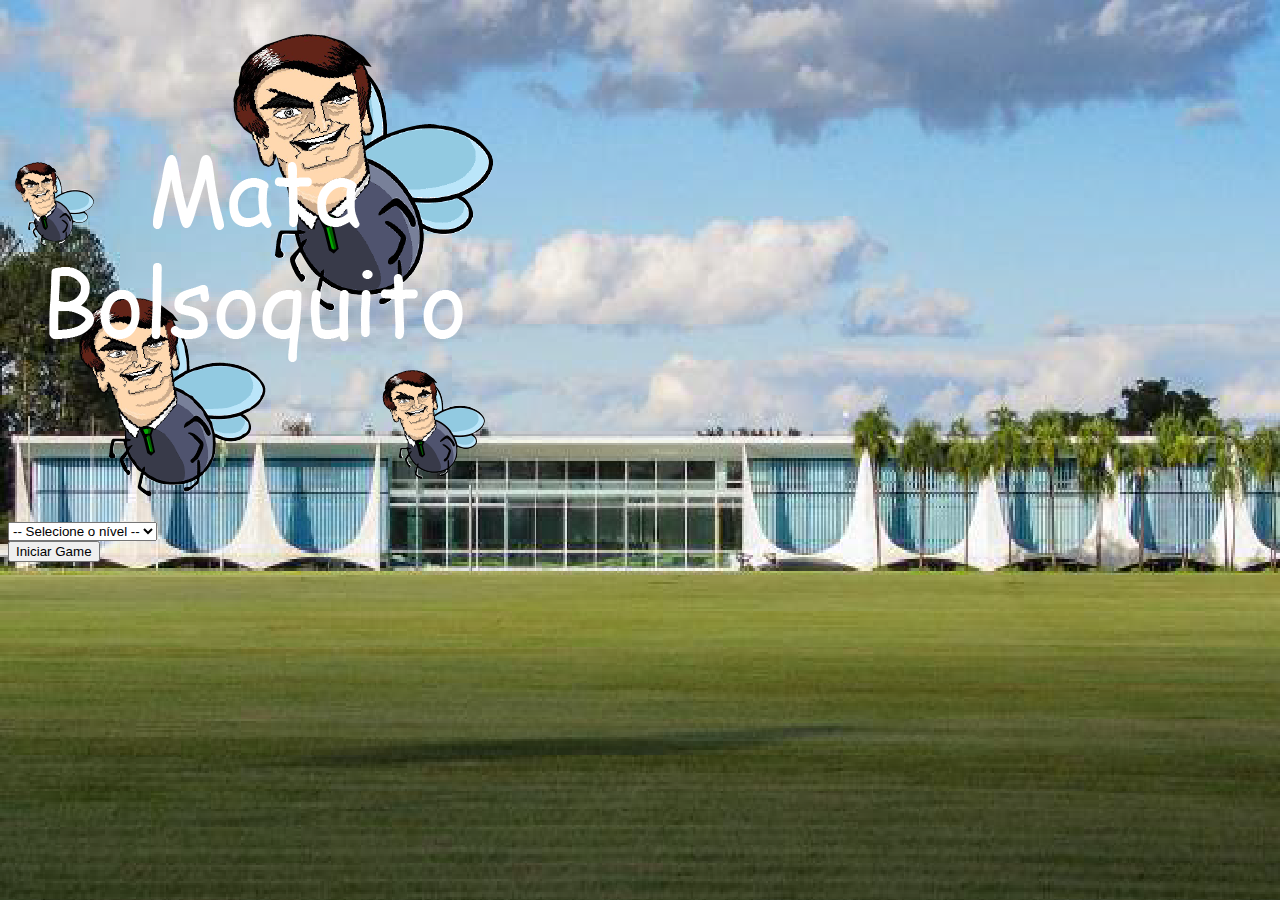
<file: index.html>
<!DOCTYPE html>
<html lang="en">
<head>
    <meta charset="UTF-8">
    <meta http-equiv="X-UA-Compatible" content="IE=edge">
    <meta name="viewport" content="width=device-width, initial-scale=1.0">
    <link href="https://cdn.jsdelivr.net/npm/bootstrap@5.1.3/dist/css/bootstrap.min.css" rel="stylesheet" integrity="sha384-1BmE4kWBq78iYhFldvKuhfTAU6auU8tT94WrHftjDbrCEXSU1oBoqyl2QvZ6jIW3" crossorigin="anonymous">
    <link rel='stylesheet' href='styles.css'>
    <script type="text/javascript">
        function iniciar(){
           var nivel  = document.getElementById('nivel').value

            if(nivel === ''){
                alert('Escolha um nível para iniciar');
                return false
            }

            window.location.href = './src/pages/Game/index.html?' + nivel
        }
    </script>

</head>
<body>
    <div class="container">
        <div class="row">
            <div class="col">
                <div class="d-flex justify-content-center">
                    <img src="./src/assets/Titulo.png"/>
                </div>
            </div>
        </div>

        <div class="row">
            <div class="col">
                <div class="d-flex justify-content-center">
                    <div class="mb-2">
                        <select class="form-control" id='nivel'>
                         <option value='' > -- Selecione o nível -- </option>
                         <option value='normal' > Normal </option>
                         <option value='dificil' > Difícil</option>
                         <option value='chuckNorris' > Chuck Norris </option>
                        </select>
                    </div>
                </div>
            </div>
        </div>

        <div class="row">
            <div class="col">
                <div class="d-flex justify-content-center">
                   <button type='button' class="btn btn-danger btn-lg" onclick='iniciar()' >Iniciar Game</button>
                </div>
            </div>
        </div>
    </div>
</body>
</html>
</file>
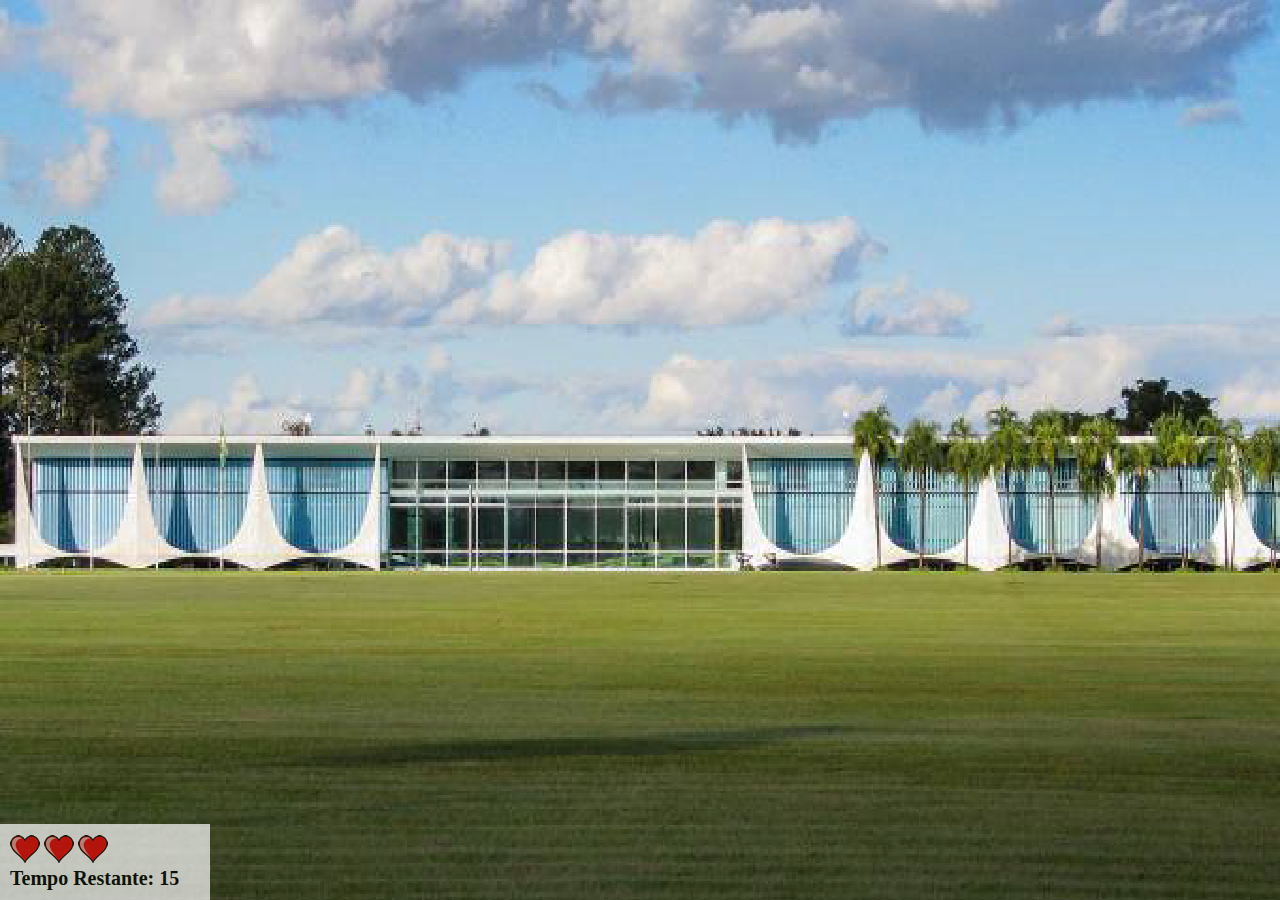
<file: src/pages/Game/index.html>
<!DOCTYPE html>
<html>
	<head>
		<meta charset="utf-8">
		<meta name="viewport" content="width=device-width, initial-scale=1">
		<link rel='stylesheet' href='../../../styles.css'>
		<script type="text/javascript" src='script.js'></script>
		<title>Game</title>
	</head>
	<body onresize="adjustSize()">
		<div class="painel">
			<div class="vidas">
				<img id='v1' src="../../assets/coracao_cheio.png" />
				<img id='v2' src="../../assets/coracao_cheio.png" />
				<img id='v3' src="../../assets/coracao_cheio.png" />
				
			</div>

			<div class="tempo">Tempo Restante: <span id='cronometro'></span></div>
		</div>

		<script type="text/javascript">
			document.getElementById('cronometro').innerHTML = tempo

			var createBolsoquito = setInterval(function() {
				CalculatePosition()
			}, createBolsoquitoTime)
		</script>
	</body>
</html>
</file>
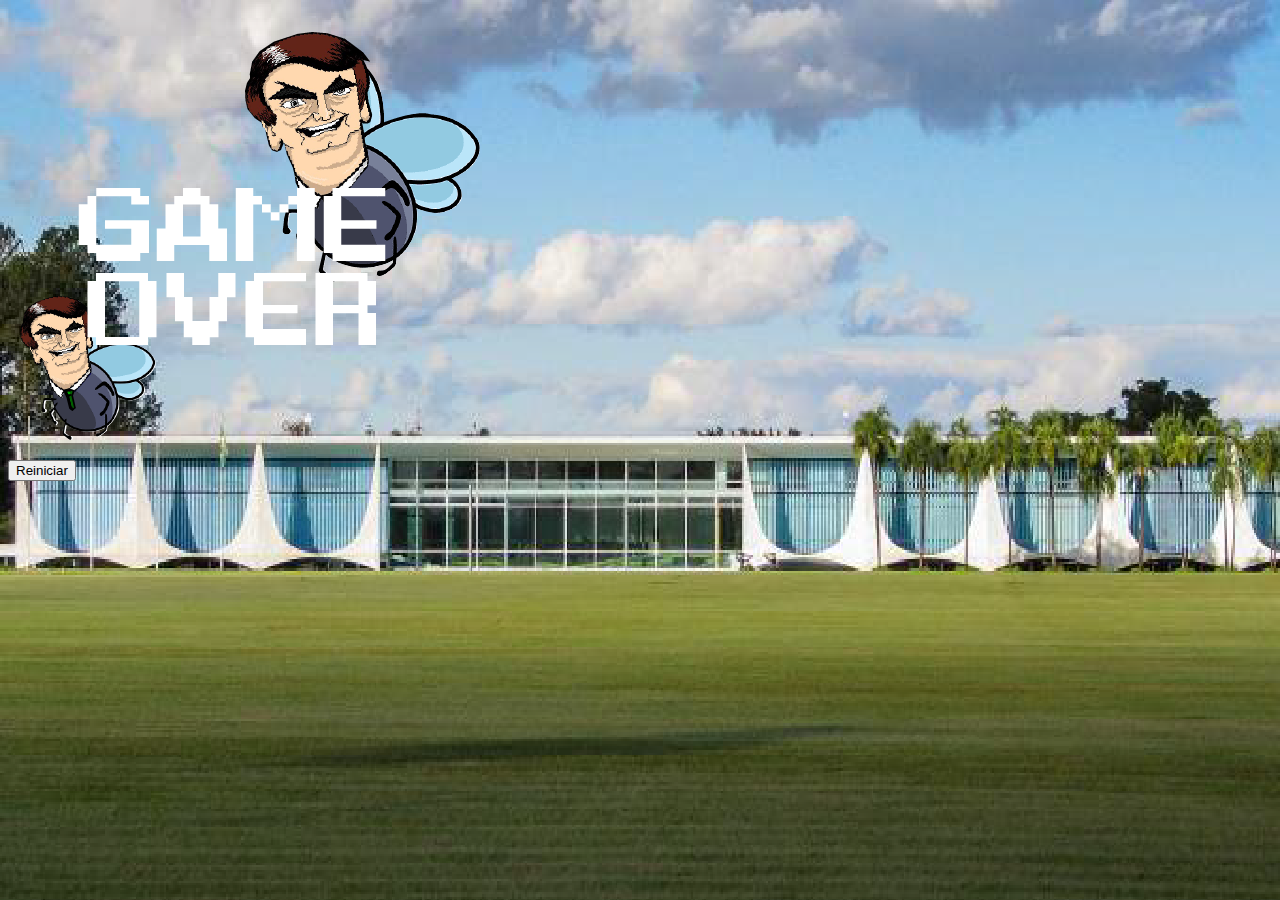
<file: src/pages/GameOver/index.html>
<!DOCTYPE html>
<html lang="en">
<head>
    <meta charset="UTF-8">
    <meta http-equiv="X-UA-Compatible" content="IE=edge">
    <meta name="viewport" content="width=device-width, initial-scale=1.0">
    <link href="https://cdn.jsdelivr.net/npm/bootstrap@5.1.3/dist/css/bootstrap.min.css" rel="stylesheet" integrity="sha384-1BmE4kWBq78iYhFldvKuhfTAU6auU8tT94WrHftjDbrCEXSU1oBoqyl2QvZ6jIW3" crossorigin="anonymous">
    <link rel='stylesheet' href='../../../styles.css'>
    <script>
       var myAudio = document.getElementById('aud').autoplay = true;
    </script>
</head>
<body>
    <div class="container">
        <div class="row">
            <div class="col">
                <div class="d-flex justify-content-center">
                    <img src="../../assets/game_over2.png"/>
                </div>
            </div>
        </div>

        <div class="row">
            <div class="col">
                <div class="d-flex justify-content-center">
                   <button type='button' class="btn btn-dark btn-lg" onclick="window.location.href= '../../../index.html' " >Reiniciar</button>
                </div>

                <div>
                    <audio preload="auto" autoplay  id='aud'>
                        <source src="../../assets/Se_liga.mp3" type="audio/mpeg">
                        <p>Não foi</p>
                    </audio>
                </div>
            </div>
        </div>
    </div>
</body>
</html>
</file>
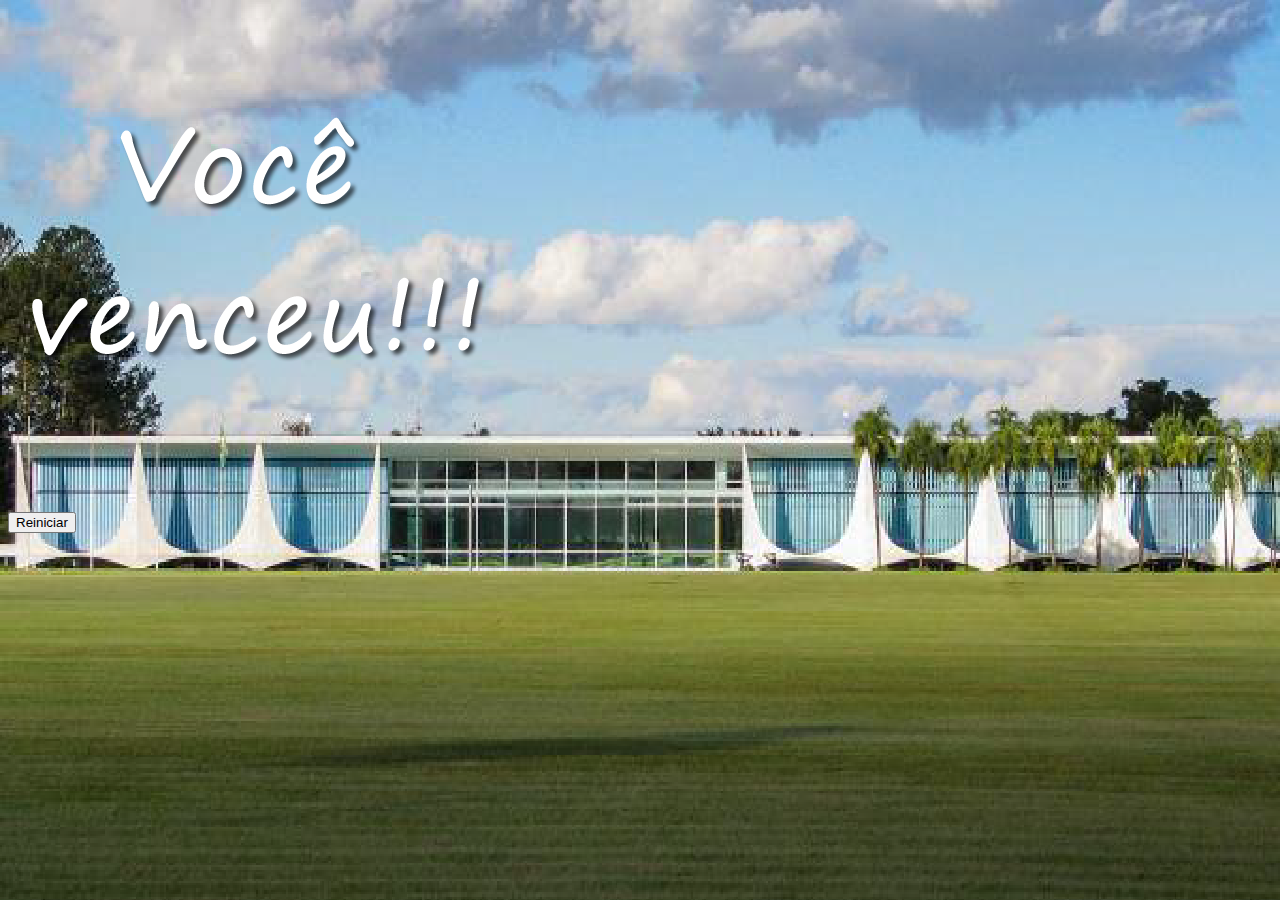
<file: src/pages/Winner/index.html>
<!DOCTYPE html>
<html lang="en">
<head>
    <meta charset="UTF-8">
    <meta http-equiv="X-UA-Compatible" content="IE=edge">
    <meta name="viewport" content="width=device-width, initial-scale=1.0">
    <link href="https://cdn.jsdelivr.net/npm/bootstrap@5.1.3/dist/css/bootstrap.min.css" rel="stylesheet" integrity="sha384-1BmE4kWBq78iYhFldvKuhfTAU6auU8tT94WrHftjDbrCEXSU1oBoqyl2QvZ6jIW3" crossorigin="anonymous">
    <link rel='stylesheet' href='../../../styles.css'>
</head>
<body>
    <div class="container">
        <div class="row">
            <div class="col">
                <div class="d-flex justify-content-center">
                    <img src="../../assets/vitoria.png"/>
                </div>
            </div>
        </div>

        <div class="row">
            <div class="col">
                <div class="d-flex justify-content-center">
                   <button type='button' class="btn btn-dark btn-lg" onclick="window.location.href= '../../../index.html' " >Reiniciar</button>
                </div>
            </div>
        </div>
    </div>
</body>
</html>
</file>
<file: styles.css>
html{
	cursor: url(src/assets/mata_mosca.png) 30 30, auto;
}

body{
	background-image: url(src/assets/Background.png);
	background-repeat: no-repeat; 
}

.painel{
	position: absolute;
	width: 190px;
	padding: 10px;
	left: 0px;
	bottom: 0px;
	border-top: solid 1px #fff;
	background-color: #fff;
	opacity: 0.7;
}

.vidas{
	float: left;
}

.tempo{
	float: left;
	font-size: 20px;
	font-weight: bold
}

/*  FUNCTION RANDOMSIZE  */
.bolsoquisto {
	width: 50px;
	height: 50px;
}

.bolsoquisto2 {
	width: 70px;
	height: 70px;
}

.bolsoquisto3 {
	width: 90px;
	height: 90px;
}

/*  FUNCTION  RANDOMSIDE  */
.ladoA{
	transform: scaleX(1);
}

.ladoA{
	transform: scaleX(-1);
}
 @media  screen and (min-width: 1440px) {
	 body{
		background-image: url(src/assets/Background.png);
		background-repeat: no-repeat; 
		background-size: cover;
	 }
 }
</file>
